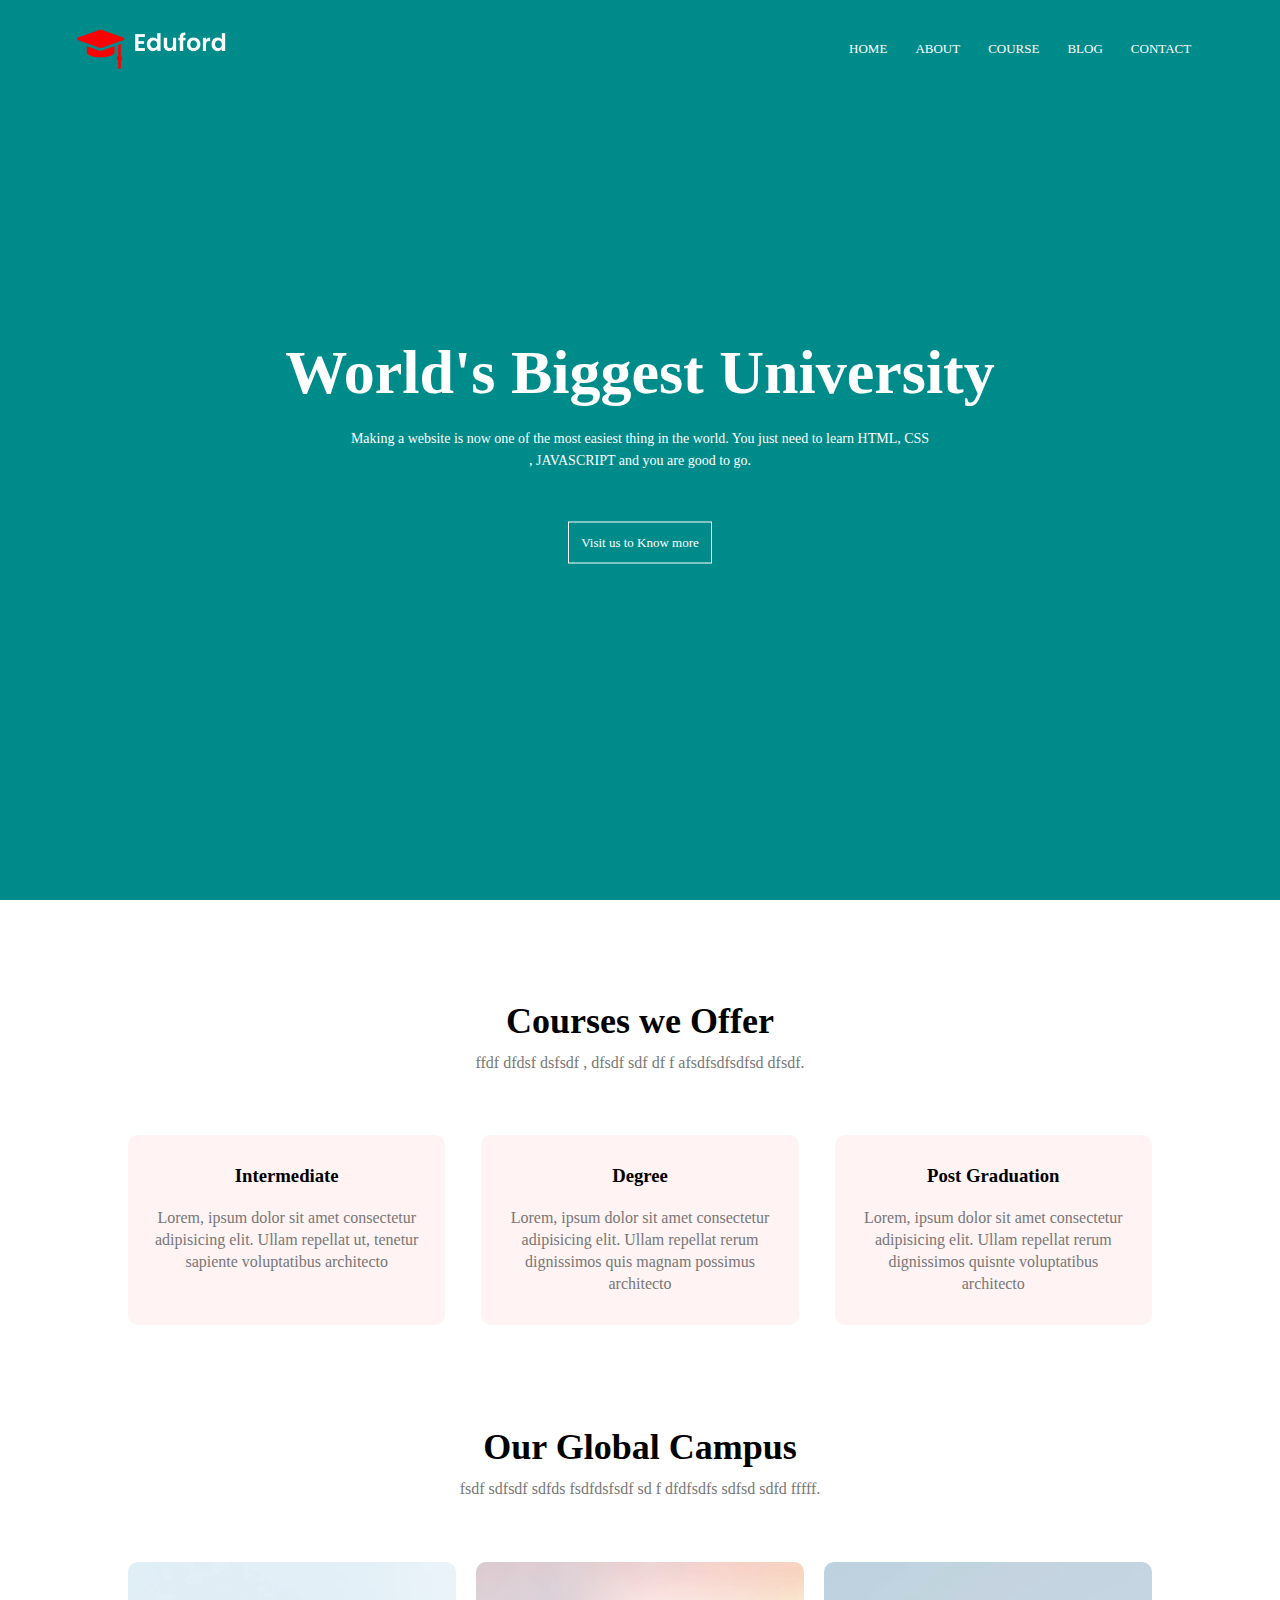
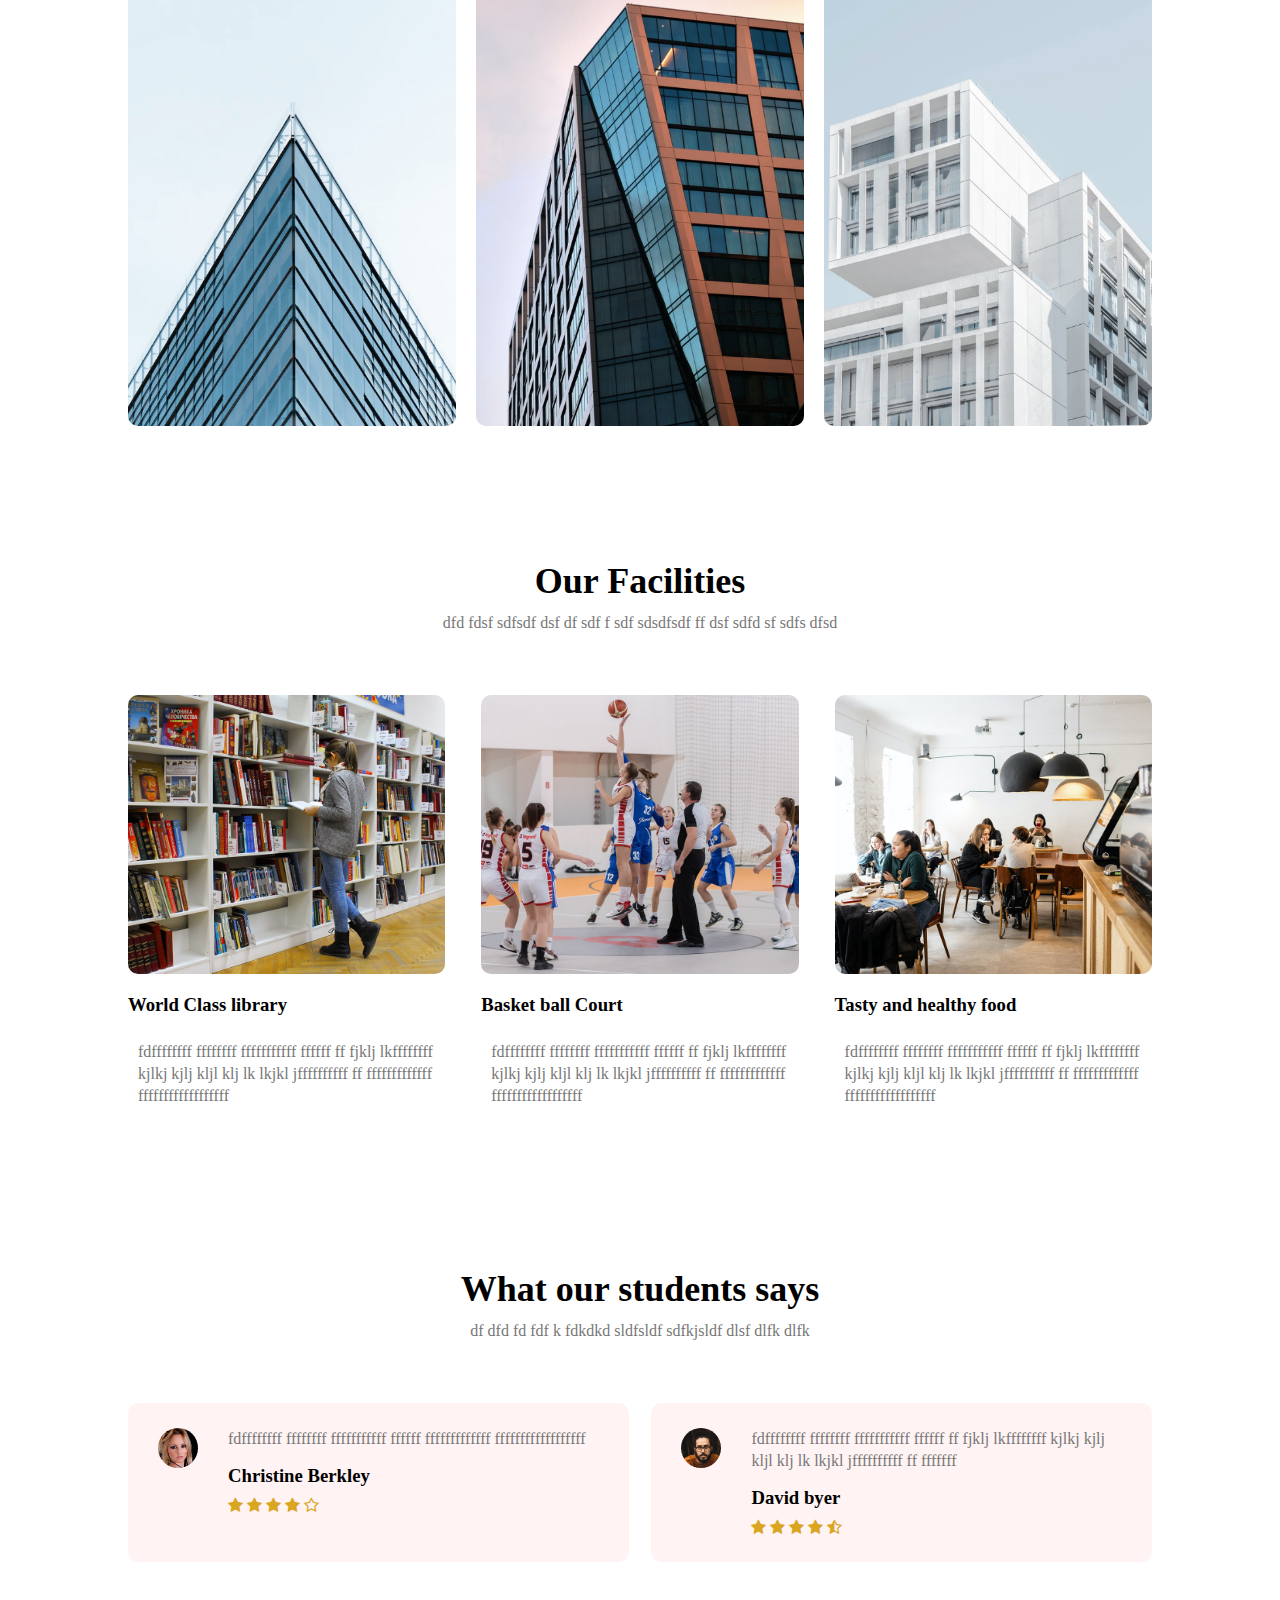
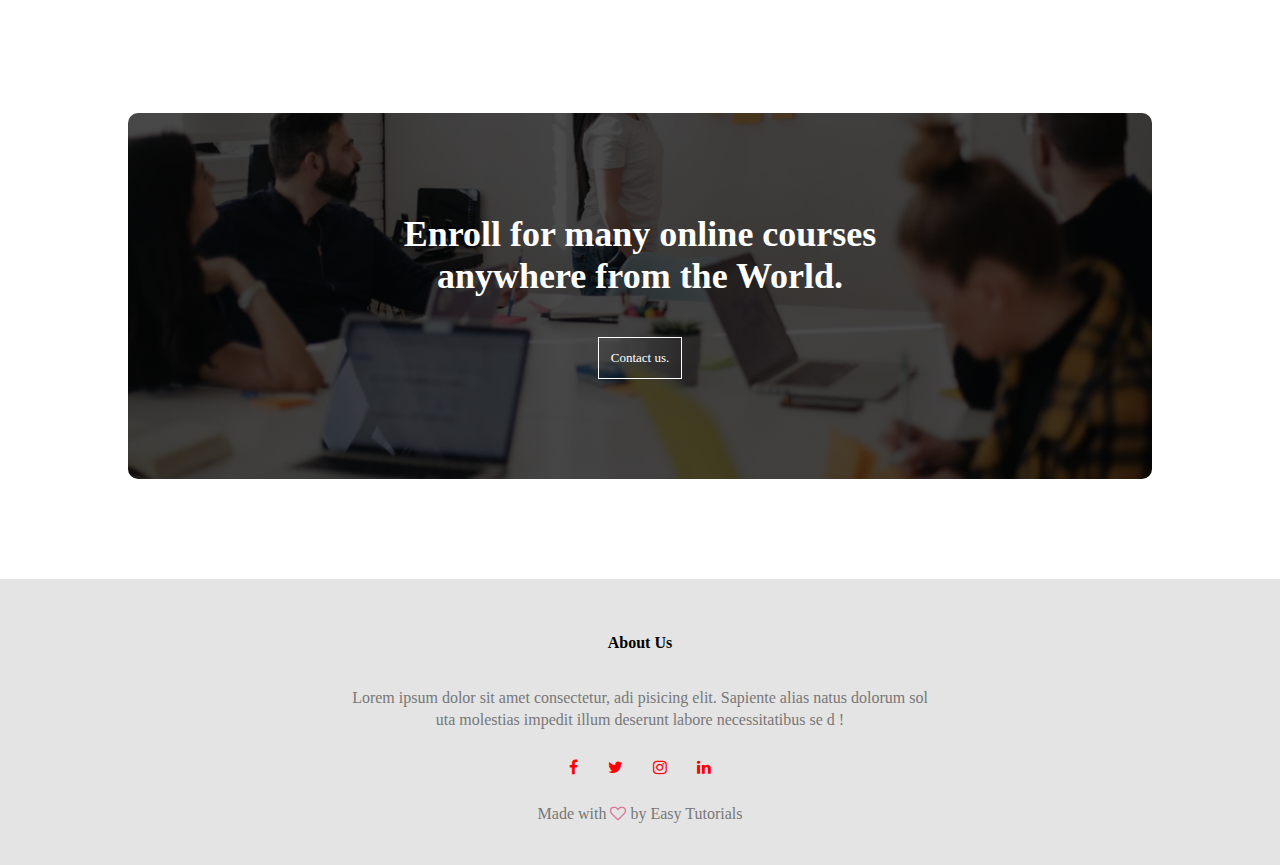
<file: index.html>
<!DOCTYPE html>
<html lang="en">
<head>
    <meta charset="UTF-8">
    <meta http-equiv="X-UA-Compatible" content="IE=edge">
    <meta name="viewport" content="width=device-width, initial-scale=1.0">
    <title>University website</title>
    <link rel="stylesheet" href="styles.css">
    
    <link rel="stylesheet" href="//maxcdn.bootstrapcdn.com/font-awesome/4.1.0/css/font-awesome.min.css">
</head>
<body>
    <section class="header">

        <nav class="nav ">
            <a href="#"><img src="img/logo.png" alt=""></a>
            <div class="nav-links" id="navLinks">
                <i class="fa fa-times" onclick="hidemenu()" ></i>
                <ul>
                    <li><a href="index.html">HOME</a></li>
                    <li><a href="about.html">ABOUT</a></li>
                    <li><a href="course.html">COURSE</a></li>
                    <li><a href="blog.html">BLOG</a></li>
                    <li><a href="content.html">CONTACT</a></li>
                </ul>
            </div>
            <i class="fa fa-bars" onclick="showmenu()"></i>
        </nav>
        
        <div class="text-box">
            <h1>World's Biggest University</h1>
            <p>Making a website is now one of the most easiest thing in the world. You just need to learn HTML, CSS <br>, JAVASCRIPT and you are good to go.</p>
            <a href="" class="hero-btn">Visit us to Know more</a>
        </div>

    </section>
   <!--course-->
   <section class="course">
     <h1>Courses we Offer</h1>
     <p>ffdf dfdsf dsfsdf , dfsdf sdf df f afsdfsdfsdfsd dfsdf.</p>

     <div class="row">
        <div class="course-col">
            <h3>Intermediate</h3>
            <p>Lorem, ipsum dolor sit amet consectetur adipisicing elit.
                 Ullam repellat  ut, tenetur sapiente voluptatibus architecto 
                
            </p>
        </div>

        <div class="course-col">
            <h3>Degree</h3>
            <p>Lorem, ipsum dolor sit amet consectetur adipisicing elit.
                 Ullam repellat rerum dignissimos quis magnam possimus architecto 
                
            </p>
        </div>

        <div class="course-col">
            <h3>Post Graduation</h3>
            <p>Lorem, ipsum dolor sit amet consectetur adipisicing elit.
                 Ullam repellat rerum dignissimos quisnte voluptatibus architecto 
               
            </p>
        </div>
     </div>
   </section>

   <!--Campus----------->
   <section class="campus">

    <h1>Our Global Campus</h1>
    <p>fsdf sdfsdf sdfds fsdfdsfsdf sd f dfdfsdfs sdfsd sdfd fffff.</p>

    <div class="row">
        <div class="campus-col">
            <img src="img/london.png" alt="">
            <div class="layer">
                <h3>LONDON</h3>
            </div>
        </div>

        <div class="campus-col">
            <img src="img/newyork.png" alt="">
            <div class="layer">
                <h3>NEW-YORK</h3>
            </div>
        </div>

        <div class="campus-col">
            <img src="img/washington.png" alt="">
            <div class="layer">
                <h3>WASHINGTON</h3>
            </div>
        </div>

    </div>

   </section>
   <section class="facilities">
    <h1>Our Facilities</h1>
    <p>dfd fdsf sdfsdf dsf df sdf f sdf sdsdfsdf ff dsf sdfd sf sdfs dfsd</p>
    <div class="row">
        <div class="facilities-col">

            <img src="img/library.png" alt="">
           <h3>World Class library</h3>
           <p>fdffffffff ffffffff fffffffffff ffffff
            ff fjklj lkffffffff kjlkj kjlj kljl klj lk lkjkl jffffffffff ff
            fffffffffffff ffffffffffffffffff </p>
        </div>

        <div class="facilities-col">
            <img src="img/basketball.png" alt="">
           <h3>Basket ball Court</h3>
           <p>fdffffffff ffffffff fffffffffff ffffff
            ff fjklj lkffffffff kjlkj kjlj kljl klj lk lkjkl jffffffffff ff
            fffffffffffff ffffffffffffffffff </p>
        </div>

        <div class="facilities-col">
            <img src="img/cafeteria.png" alt="">
           <h3>Tasty and healthy food</h3>
           <p>fdffffffff ffffffff fffffffffff ffffff
            ff fjklj lkffffffff kjlkj kjlj kljl klj lk lkjkl jffffffffff ff
            fffffffffffff ffffffffffffffffff </p>
        </div>
    </div>
  </section>

  <section class="testimonials">
    <h1>What our students says</h1>
    <p>df dfd fd fdf k fdkdkd sldfsldf sdfkjsldf dlsf dlfk dlfk</p>
    <div class="row">
        <div class="testimonial-col">

            <img src="img/user1.jpg" alt="">
            <div>
                <p>fdffffffff ffffffff fffffffffff ffffff
           
                    fffffffffffff ffffffffffffffffff </p>
                   
                    <h3>Christine Berkley</h3>
                    <i class="fa fa-star"></i>
                    <i class="fa fa-star"></i>
                    <i class="fa fa-star"></i>
                    <i class="fa fa-star"></i>
                    <i class="fa fa-star-o"></i>
            </div>
        </div>

        <div class="testimonial-col">
            <img src="img/user2.jpg" alt="">
            <div>
                <p>fdffffffff ffffffff fffffffffff ffffff
                    ff fjklj lkffffffff kjlkj kjlj kljl klj lk lkjkl jffffffffff ff
                    fffffff </p>
                    <h3>David byer </h3>
                    <i class="fa fa-star"></i>
                    <i class="fa fa-star"></i>
                    <i class="fa fa-star"></i>
                    <i class="fa fa-star"></i>
                    <i class="fa fa-star-half-o"></i>
            </div>
        </div>
        
    </div>
  </section>
  <section class="cta">
    <h1>Enroll for many online courses <br> anywhere from the World.</h1>
    <a class="hero-btn" href="">Contact us.</a>
  </section>

  <section class="footer">
    <h4>About Us</h4>
    <p>Lorem ipsum dolor sit amet consectetur, adi
        pisicing elit. Sapiente  alias natus dolorum sol <br>
        uta molestias impedit illum deserunt labore necessitatibus se
        d !</p>

    <div class="icons">
        <i class="fa fa-facebook"></i>
        <i class="fa fa-twitter"></i>
        <i class="fa fa-instagram"></i>
        <i class="fa fa-linkedin"></i>

    </div>
    <p>Made with <i class="fa fa-heart-o"></i> by Easy Tutorials </p>
 
  </section>
  



    
    <script>
        let navLinks = document.getElementById("navLinks");

        function hidemenu(){
            navLinks.style.right="-200px";
            
        }

        function showmenu(){
            navLinks.style.right="0";
        }
    </script>


</body>
</html>
</file>
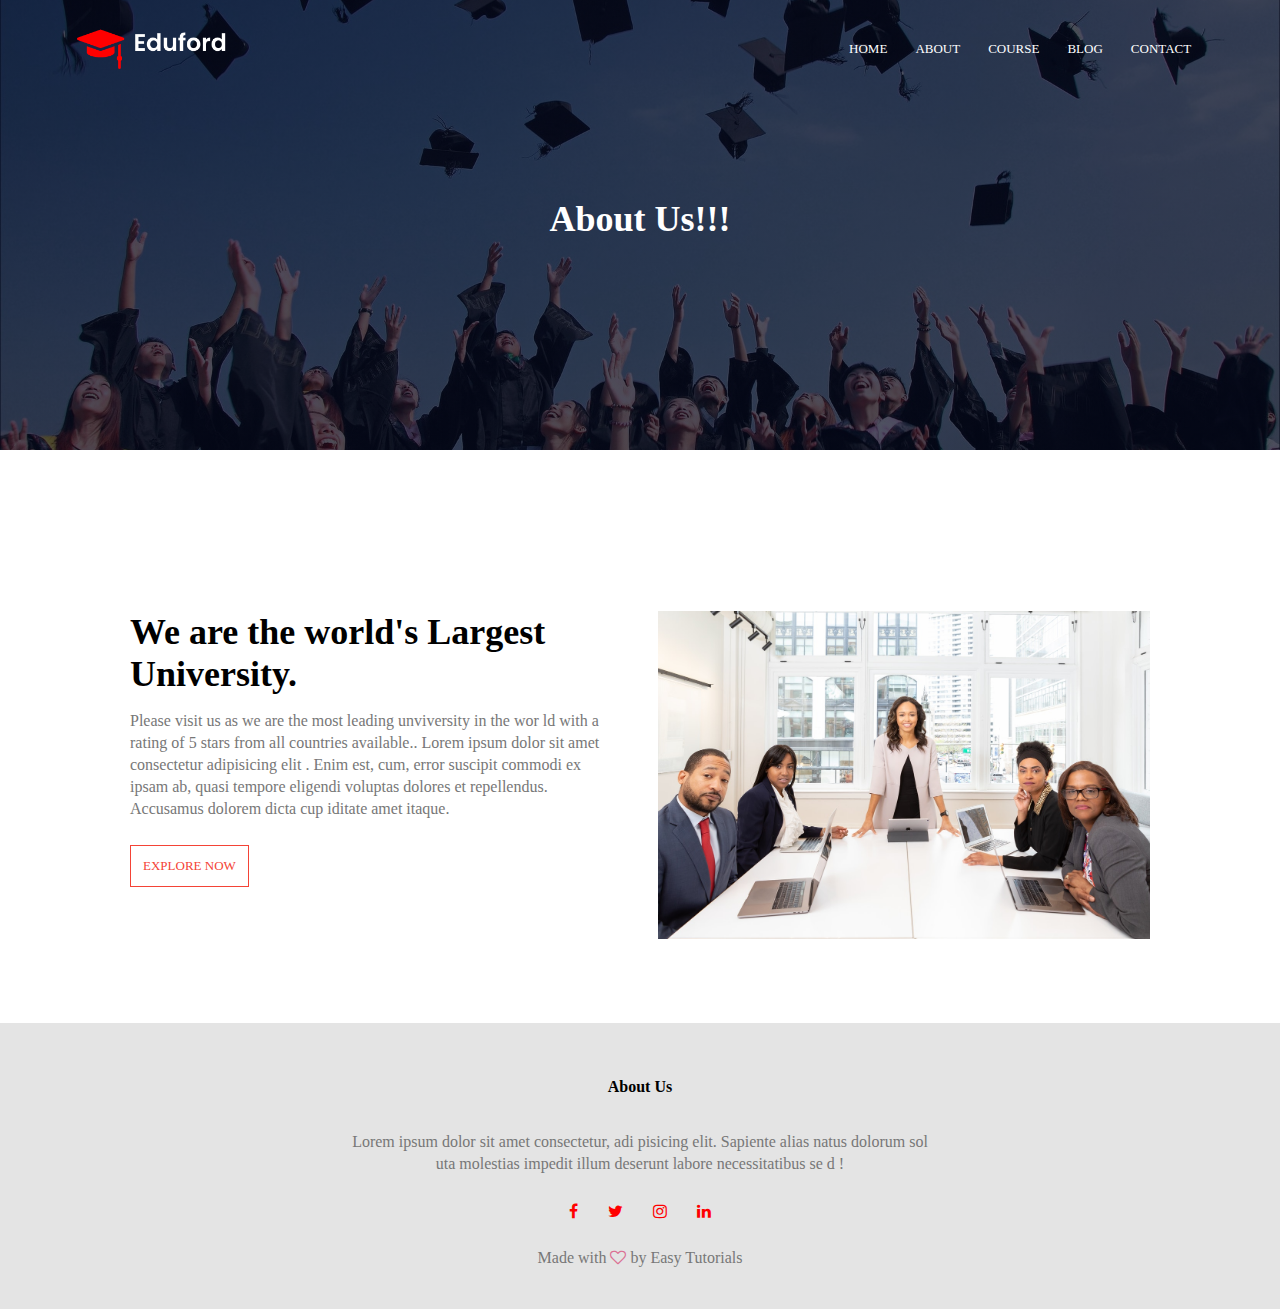
<file: about.html>
<!DOCTYPE html>
<html lang="en">
<head>
    <meta charset="UTF-8">
    <meta http-equiv="X-UA-Compatible" content="IE=edge">
    <meta name="viewport" content="width=device-width, initial-scale=1.0">
    <title>University website</title>
    <link rel="stylesheet" href="styles.css">
    
    <link rel="stylesheet" href="//maxcdn.bootstrapcdn.com/font-awesome/4.1.0/css/font-awesome.min.css">
</head>
<body>
    <section class="sub-header">

        <nav class="nav ">
            <a href="#"><img src="img/logo.png" alt=""></a>
            <div class="nav-links" id="navLinks">
                <i class="fa fa-times" onclick="hidemenu()" ></i>
                <ul>
                    <li><a href="index.html">HOME</a></li>
                    <li><a href="about.html">ABOUT</a></li>
                    <li><a href="course.html">COURSE</a></li>
                    <li><a href="blog.html">BLOG</a></li>
                    <li><a href="content.html">CONTACT</a></li>
                </ul>
            </div>
            <i class="fa fa-bars" onclick="showmenu()"></i>
        </nav>
        
     <h1>About Us!!!</h1>

    </section>

    <!-- about us content-->

    <section class="about-us">
        <div class="row">
            <div class="about-col">
                <h1>We are the world's Largest University.</h1>
                <p>Please visit us as we are the most leading unviversity in the wor
                    ld with a rating of 5 stars from all countries available.. 
                    Lorem ipsum dolor sit amet consectetur adipisicing elit
                    . Enim est, cum, error suscipit commodi ex ipsam ab, quasi tempore 
                    eligendi voluptas dolores et repellendus. Accusamus dolorem dicta cup
                    iditate amet itaque.
                </p>
                <a class="hero-btn red-btn" href="">EXPLORE NOW</a>
            </div>
            <div class="about-col">
                <img src="img/about.jpg" alt="">
            </div>

        </div>
    </section>


    
   

  <section class="footer">
    <h4>About Us</h4>
    <p>Lorem ipsum dolor sit amet consectetur, adi
        pisicing elit. Sapiente  alias natus dolorum sol <br>
        uta molestias impedit illum deserunt labore necessitatibus se
        d !</p>

    <div class="icons">
        <i class="fa fa-facebook"></i>
        <i class="fa fa-twitter"></i>
        <i class="fa fa-instagram"></i>
        <i class="fa fa-linkedin"></i>

    </div>
    <p>Made with <i class="fa fa-heart-o"></i> by Easy Tutorials </p>
 
  </section>
  



    
    <script>
        let navLinks = document.getElementById("navLinks");

        function hidemenu(){
            navLinks.style.right="-200px";
            
        }

        function showmenu(){
            navLinks.style.right="0";
        }
    </script>


</body>
</html>
</file>
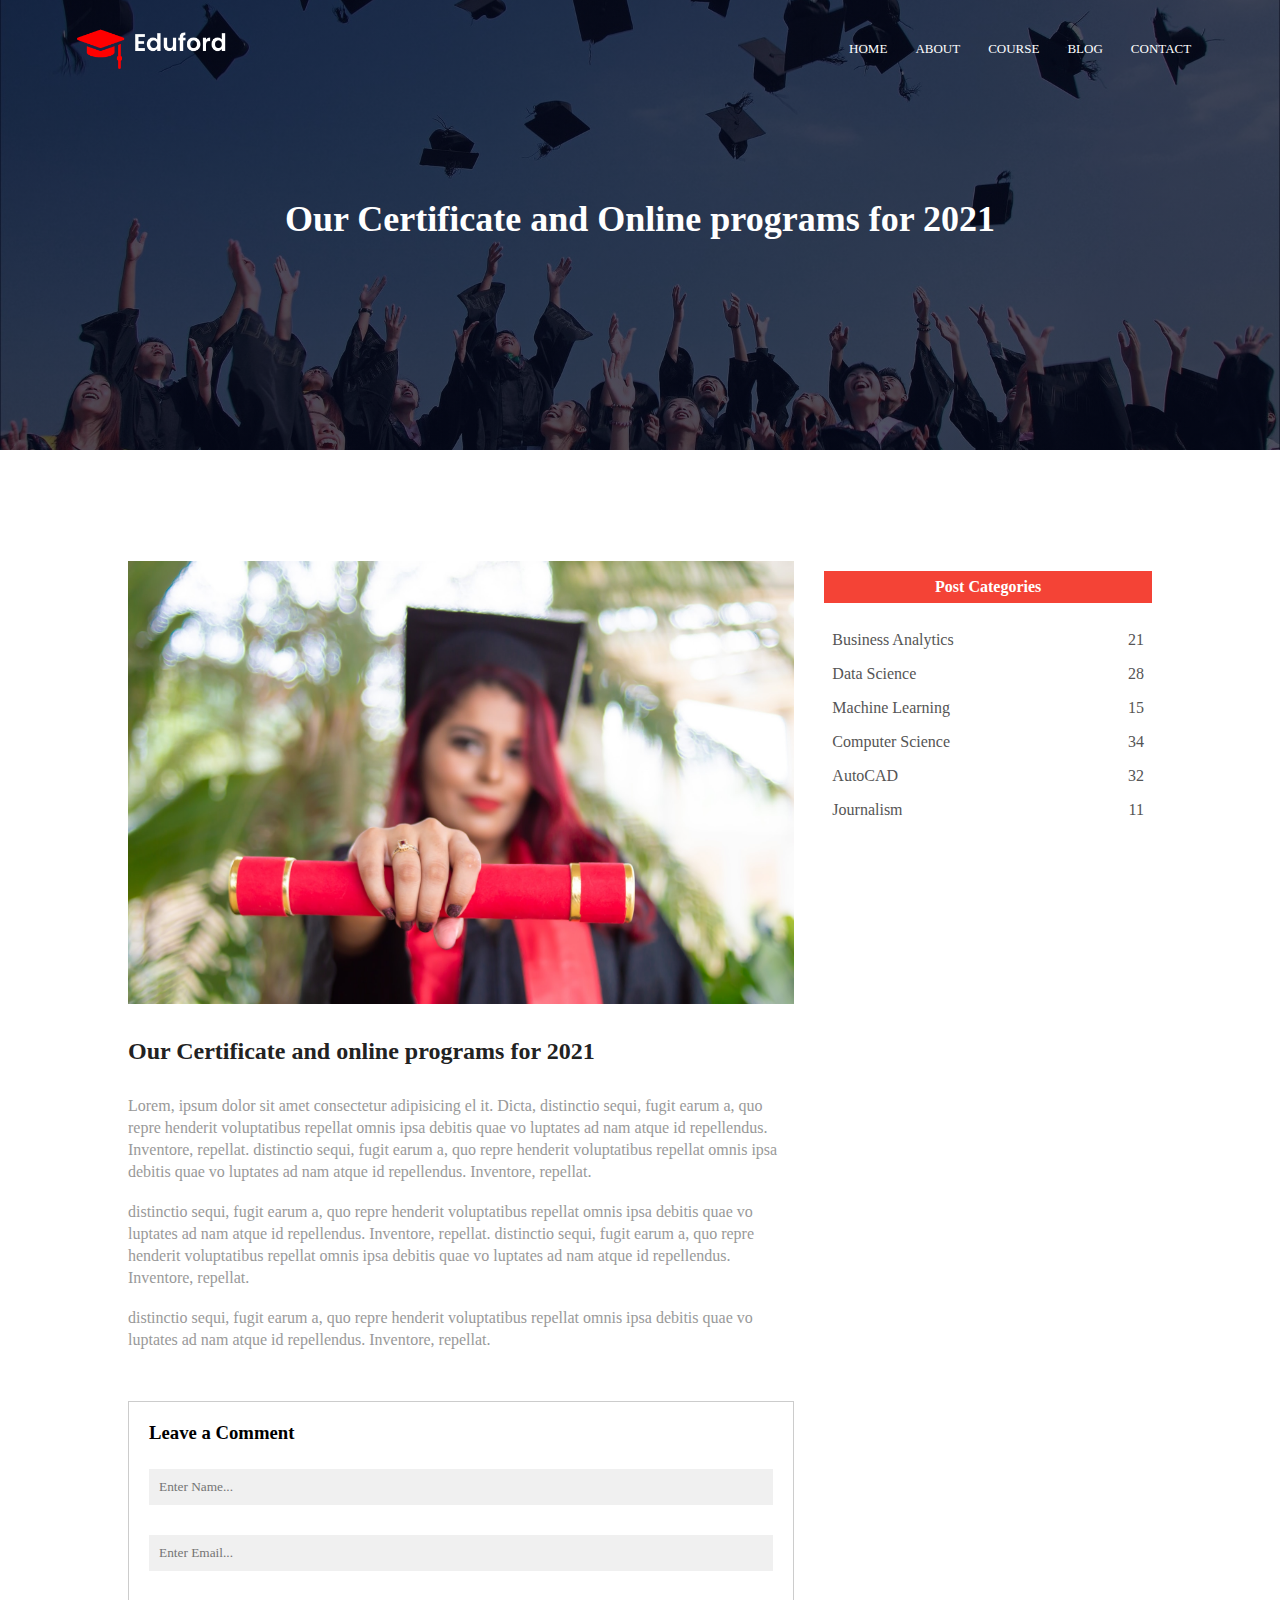
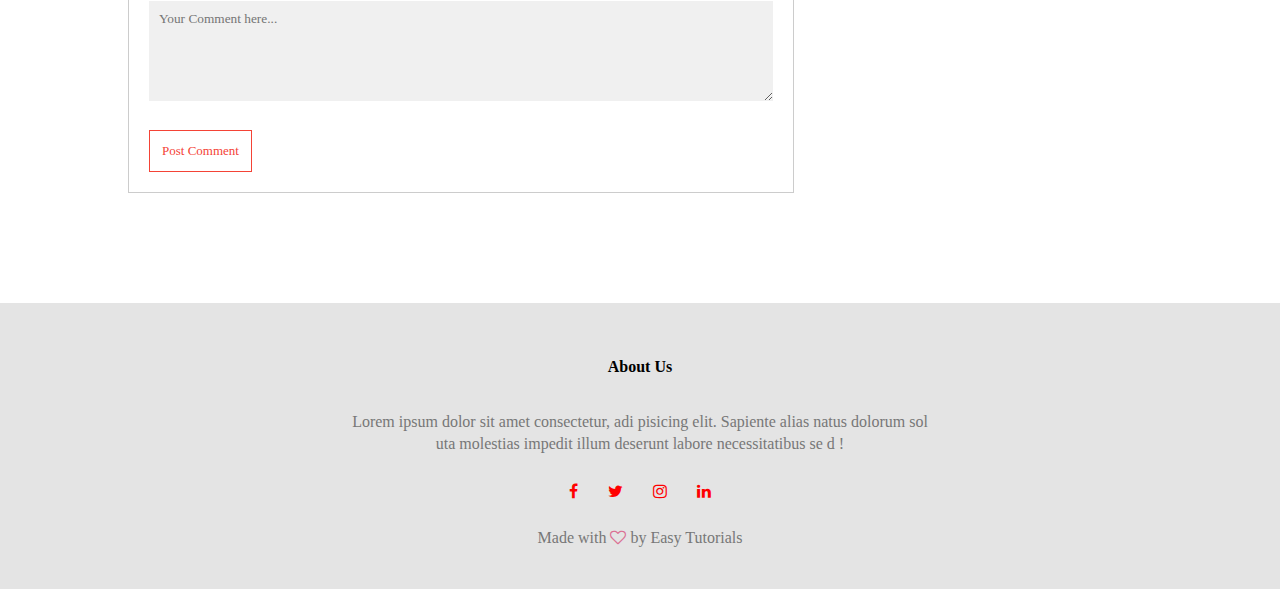
<file: blog.html>
<!DOCTYPE html>
<html lang="en">
<head>
    <meta charset="UTF-8">
    <meta http-equiv="X-UA-Compatible" content="IE=edge">
    <meta name="viewport" content="width=device-width, initial-scale=1.0">
    <title>University website</title>
    <link rel="stylesheet" href="styles.css">
    
    <link rel="stylesheet" href="//maxcdn.bootstrapcdn.com/font-awesome/4.1.0/css/font-awesome.min.css">
</head>
<body>
    <section class="sub-header">

        <nav class="nav ">
            <a href="#"><img src="img/logo.png" alt=""></a>
            <div class="nav-links" id="navLinks">
                <i class="fa fa-times" onclick="hidemenu()" ></i>
                <ul>
                    <li><a href="index.html">HOME</a></li>
                    <li><a href="about.html">ABOUT</a></li>
                    <li><a href="course.html">COURSE</a></li>
                    <li><a href="blog.html">BLOG</a></li>
                    <li><a href="content.html">CONTACT</a></li>
                </ul>
            </div>
            <i class="fa fa-bars" onclick="showmenu()"></i>
        </nav>
        
     <h1>Our Certificate and Online programs for 2021</h1>

    </section>

    <section class="blog-content">
        <div class="row">
            <div class="blog-left">
                <img src="img/certificate.jpg" alt="">
                <h2>Our Certificate and online programs for 2021</h2>
                <p>Lorem, ipsum dolor sit amet consectetur adipisicing el
                    it. Dicta, distinctio sequi, fugit earum a, quo repre
                    henderit voluptatibus repellat omnis ipsa debitis quae vo
                    luptates ad nam atque id repellendus. Inventore, repellat.
                    distinctio sequi, fugit earum a, quo repre
                    henderit voluptatibus repellat omnis ipsa debitis quae vo
                    luptates ad nam atque id repellendus. Inventore, repellat.</p>
                    <br>
                    <p>
                        distinctio sequi, fugit earum a, quo repre
                    henderit voluptatibus repellat omnis ipsa debitis quae vo
                    luptates ad nam atque id repellendus. Inventore, repellat.
                    distinctio sequi, fugit earum a, quo repre
                    henderit voluptatibus repellat omnis ipsa debitis quae vo
                    luptates ad nam atque id repellendus. Inventore, repellat.
                    </p>
                    <br>
                    <p>
                        distinctio sequi, fugit earum a, quo repre
                    henderit voluptatibus repellat omnis ipsa debitis quae vo
                    luptates ad nam atque id repellendus. Inventore, repellat.
                    </p>



                    <div class="comment-box">
                        <h3>Leave a Comment</h3>
                        <form class="comment-form">
                            <input type="text" placeholder="Enter Name...">
                            <input type="email" placeholder="Enter Email...">
                            <textarea  rows="5" placeholder="Your Comment here..."></textarea>
                            <button type="submit" class="hero-btn red-btn"> Post Comment</button>
                        </form>
                    </div>
            </div>
            <div class="blog-right">
                <h3>Post Categories</h3>
                <div>
                    <span>Business Analytics</span>
                    <span>21</span>
                </div>
                <div>
                    <span>Data Science</span>
                    <span>28</span>
                </div>
                <div>
                    <span>Machine Learning</span>
                    <span>15</span>
                </div>
                <div>
                    <span>Computer Science</span>
                    <span>34</span>
                </div>
                <div>
                    <span>AutoCAD</span>
                    <span>32</span>
                </div>
                <div>
                    <span>Journalism</span>
                    <span>11</span>
                </div>
            </div>
        
        
        </div>
    </section>


   




  <section class="footer">
    <h4>About Us</h4>
    <p>Lorem ipsum dolor sit amet consectetur, adi
        pisicing elit. Sapiente  alias natus dolorum sol <br>
        uta molestias impedit illum deserunt labore necessitatibus se
        d !</p>

    <div class="icons">
        <i class="fa fa-facebook"></i>
        <i class="fa fa-twitter"></i>
        <i class="fa fa-instagram"></i>
        <i class="fa fa-linkedin"></i>

    </div>
    <p>Made with <i class="fa fa-heart-o"></i> by Easy Tutorials </p>
 
  </section>
  



    
    <script>
        let navLinks = document.getElementById("navLinks");

        function hidemenu(){
            navLinks.style.right="-200px";
            
        }

        function showmenu(){
            navLinks.style.right="0";
        }
    </script>


</body>
</html>
</file>
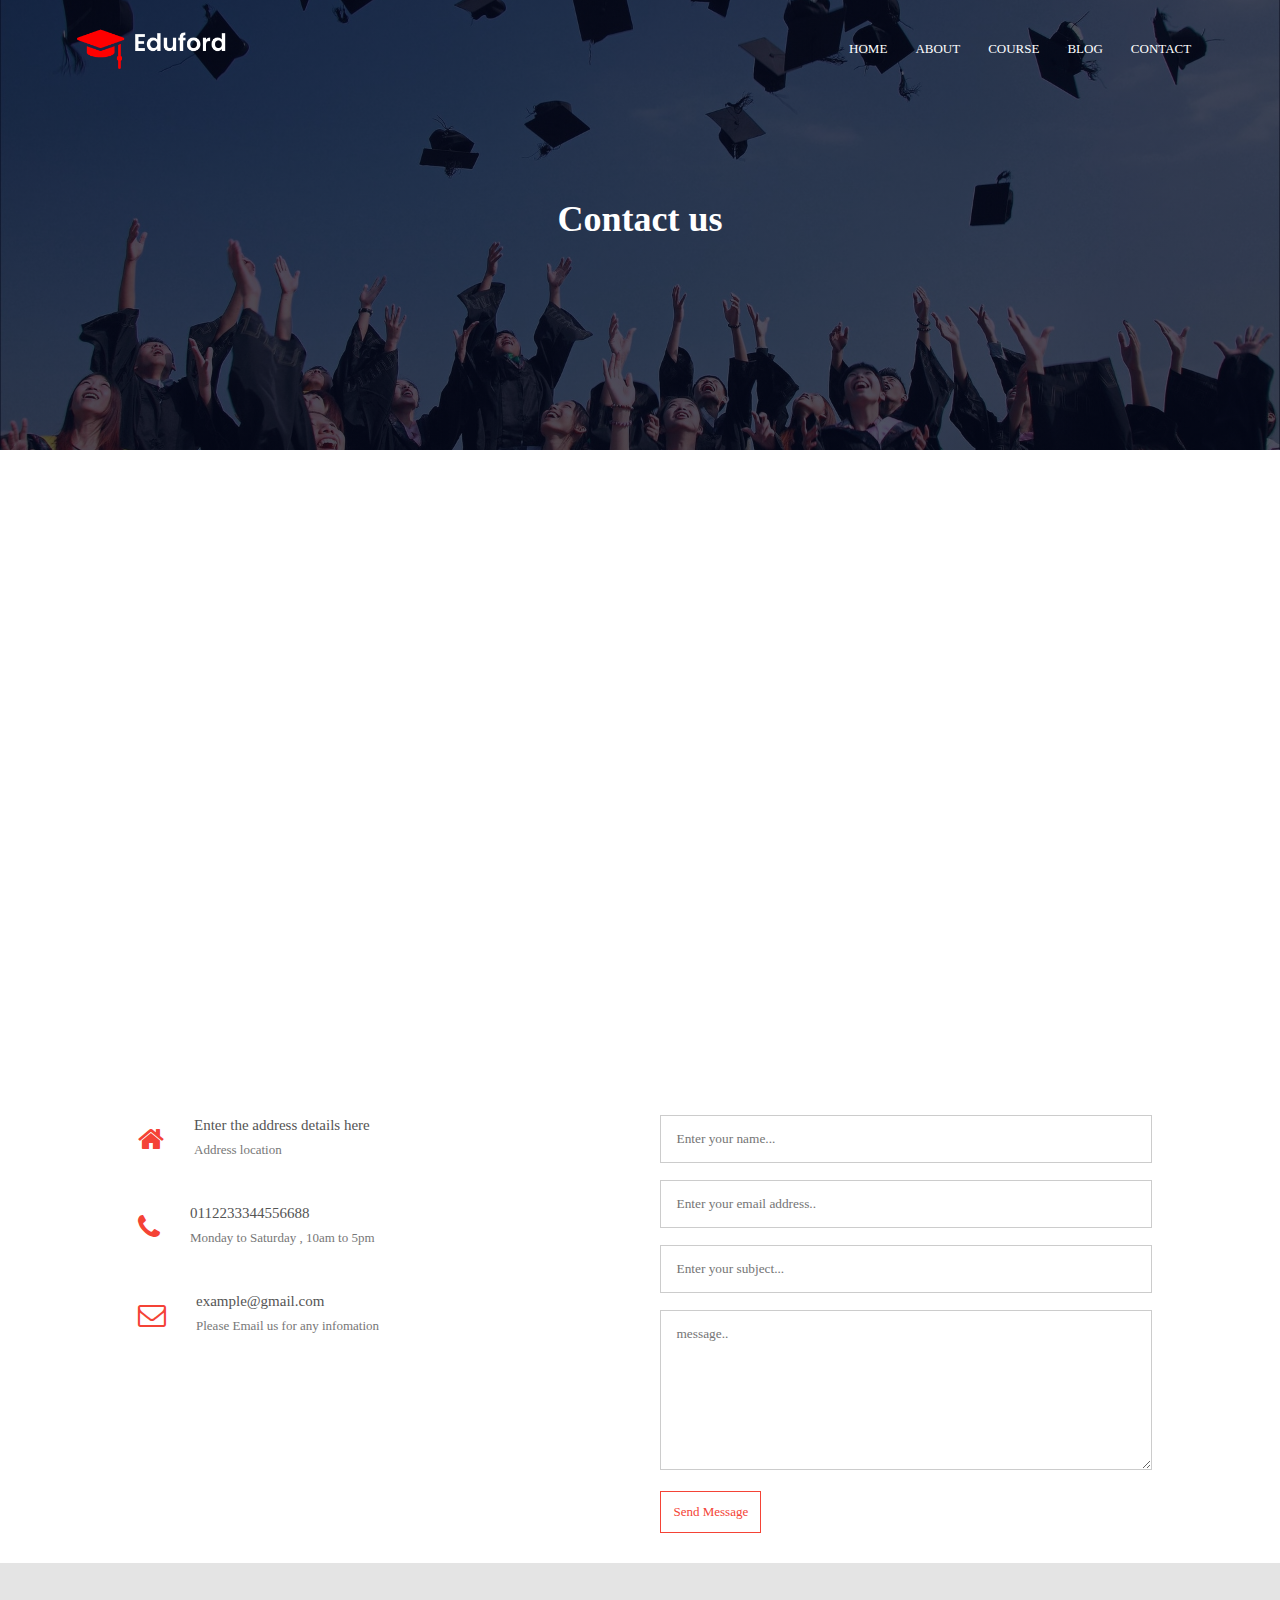
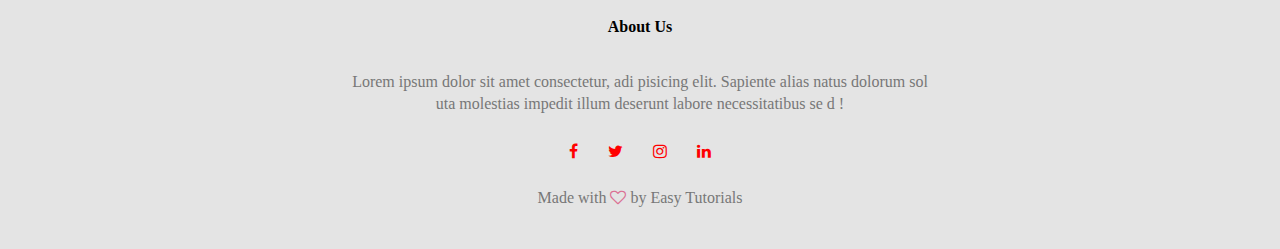
<file: content.html>
<!DOCTYPE html>
<html lang="en">
<head>
    <meta charset="UTF-8">
    <meta http-equiv="X-UA-Compatible" content="IE=edge">
    <meta name="viewport" content="width=device-width, initial-scale=1.0">
    <title>University website</title>
    <link rel="stylesheet" href="styles.css">
    
    <link rel="stylesheet" href="//maxcdn.bootstrapcdn.com/font-awesome/4.1.0/css/font-awesome.min.css">
</head>
<body>
    <section class="sub-header">

        <nav class="nav ">
            <a href="#"><img src="img/logo.png" alt=""></a>
            <div class="nav-links" id="navLinks">
                <i class="fa fa-times" onclick="hidemenu()" ></i>
                <ul>
                    <li><a href="index.html">HOME</a></li>
                    <li><a href="about.html">ABOUT</a></li>
                    <li><a href="course.html">COURSE</a></li>
                    <li><a href="blog.html">BLOG</a></li>
                    <li><a href="content.html">CONTACT</a></li>
                </ul>
            </div>
            <i class="fa fa-bars" onclick="showmenu()"></i>
        </nav>
        
     <h1>Contact us</h1>

    </section>

    <!-- about us content-->
    <section class="location">
        <iframe src="https://www.google.com/maps/embed?pb=!1m18!1m12!1m3!1d4047218.2277947073!2d78.46097776275678!3d7.857177846603839!2m3!1f0!2f0!3f0!3m2!1i1024!2i768!4f13.1!3m3!1m2!1s0x3ae2593cf65a1e9d%3A0xe13da4b400e2d38c!2sSri%20Lanka!5e0!3m2!1sen!2slk!4v1663746342178!5m2!1sen!2slk" width="600" height="450" style="border:0;" allowfullscreen="" loading="lazy"
         referrerpolicy="no-referrer-when-downgrade"></iframe>
    </section>
    <section class="contact-us">
        <div class="row">
            <div class="contact-col">
                <div>
                    <i class="fa fa-home"></i>
                    <span>
                        <h5>Enter the address details here</h5>
                        <p>Address location</p>
                    </span>
                </div>
                <div>
                    <i class="fa fa-phone"></i>
                    <span>
                        <h5>0112233344556688</h5>
                        <p>Monday to Saturday , 10am to 5pm</p>
                    </span>
                </div>
                <div>
                    <i class="fa fa-envelope-o"></i>
                    <span>
                        <h5>example@gmail.com</h5>
                        <p>Please Email us for any infomation</p>
                    </span>
                </div>
            </div>
            <div class="contact-col">
                <form action="">
                    <input type="text" placeholder="Enter your name..." required>
                    <input type="email" placeholder="Enter your email address.." required>
                    <input type="text" placeholder="Enter your subject..." required>
                    <textarea  rows="8" placeholder="message.." required></textarea>
                    <button type="submit" class="hero-btn red-btn"> Send Message</button>

                </form>
            </div>
        </div>
    </section>

  

    
   

  <section class="footer">
    <h4>About Us</h4>
    <p>Lorem ipsum dolor sit amet consectetur, adi
        pisicing elit. Sapiente  alias natus dolorum sol <br>
        uta molestias impedit illum deserunt labore necessitatibus se
        d !</p>

    <div class="icons">
        <i class="fa fa-facebook"></i>
        <i class="fa fa-twitter"></i>
        <i class="fa fa-instagram"></i>
        <i class="fa fa-linkedin"></i>

    </div>
    <p>Made with <i class="fa fa-heart-o"></i> by Easy Tutorials </p>
 
  </section>




    
    <script>
        let navLinks = document.getElementById("navLinks");

        function hidemenu(){
            navLinks.style.right="-200px";
            
        }

        function showmenu(){
            navLinks.style.right="0";
        }
    </script>


</body>
</html>
</file>
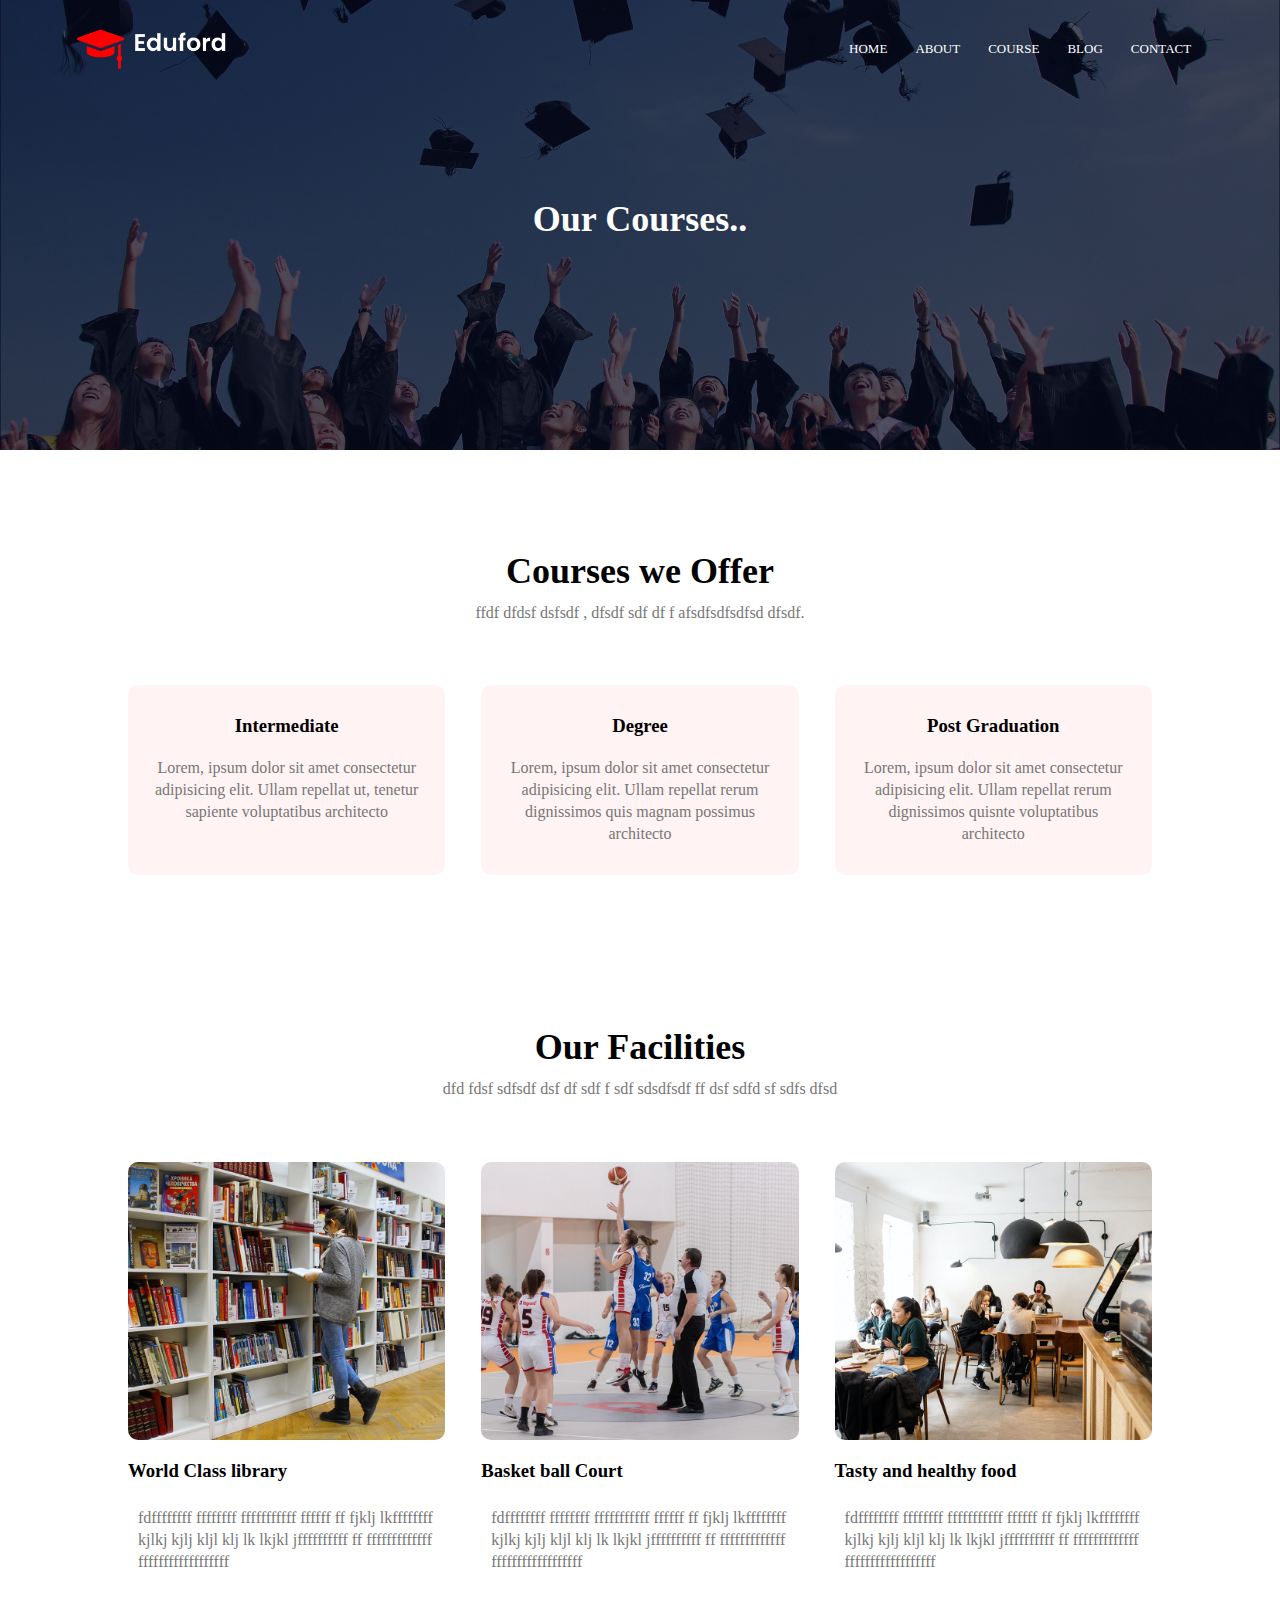
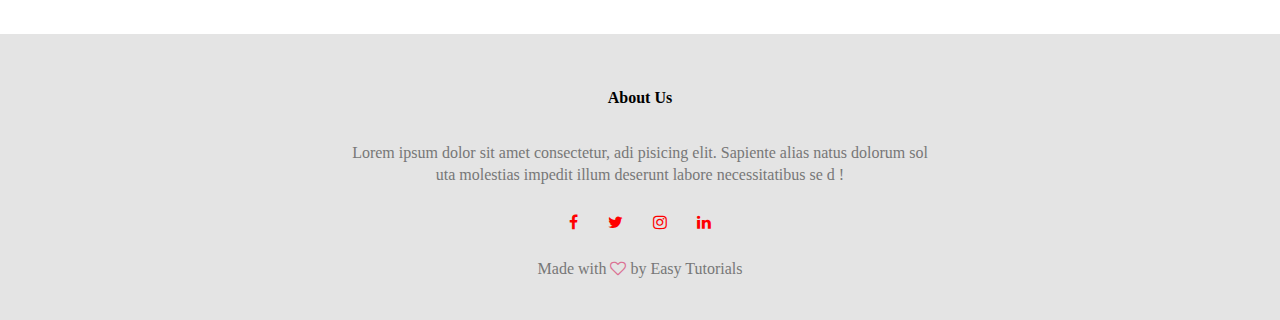
<file: course.html>
<!DOCTYPE html>
<html lang="en">
<head>
    <meta charset="UTF-8">
    <meta http-equiv="X-UA-Compatible" content="IE=edge">
    <meta name="viewport" content="width=device-width, initial-scale=1.0">
    <title>University website</title>
    <link rel="stylesheet" href="styles.css">
    
    <link rel="stylesheet" href="//maxcdn.bootstrapcdn.com/font-awesome/4.1.0/css/font-awesome.min.css">
</head>
<body>
    <section class="sub-header">

        <nav class="nav ">
            <a href="#"><img src="img/logo.png" alt=""></a>
            <div class="nav-links" id="navLinks">
                <i class="fa fa-times" onclick="hidemenu()" ></i>
                <ul>
                    <li><a href="index.html">HOME</a></li>
                    <li><a href="about.html">ABOUT</a></li>
                    <li><a href="course.html">COURSE</a></li>
                    <li><a href="blog.html">BLOG</a></li>
                    <li><a href="content.html">CONTACT</a></li>
                </ul>
            </div>
            <i class="fa fa-bars" onclick="showmenu()"></i>
        </nav>
        
     <h1>Our Courses..</h1>

    </section>

    <section class="course">
        <h1>Courses we Offer</h1>
        <p>ffdf dfdsf dsfsdf , dfsdf sdf df f afsdfsdfsdfsd dfsdf.</p>
   
        <div class="row">
           <div class="course-col">
               <h3>Intermediate</h3>
               <p>Lorem, ipsum dolor sit amet consectetur adipisicing elit.
                    Ullam repellat  ut, tenetur sapiente voluptatibus architecto 
                   
               </p>
           </div>
   
           <div class="course-col">
               <h3>Degree</h3>
               <p>Lorem, ipsum dolor sit amet consectetur adipisicing elit.
                    Ullam repellat rerum dignissimos quis magnam possimus architecto 
                   
               </p>
           </div>
   
           <div class="course-col">
               <h3>Post Graduation</h3>
               <p>Lorem, ipsum dolor sit amet consectetur adipisicing elit.
                    Ullam repellat rerum dignissimos quisnte voluptatibus architecto 
                  
               </p>
           </div>
        </div>
      </section>

      <section class="facilities">
        <h1>Our Facilities</h1>
        <p>dfd fdsf sdfsdf dsf df sdf f sdf sdsdfsdf ff dsf sdfd sf sdfs dfsd</p>
        <div class="row">
            <div class="facilities-col">
    
                <img src="img/library.png" alt="">
               <h3>World Class library</h3>
               <p>fdffffffff ffffffff fffffffffff ffffff
                ff fjklj lkffffffff kjlkj kjlj kljl klj lk lkjkl jffffffffff ff
                fffffffffffff ffffffffffffffffff </p>
            </div>
    
            <div class="facilities-col">
                <img src="img/basketball.png" alt="">
               <h3>Basket ball Court</h3>
               <p>fdffffffff ffffffff fffffffffff ffffff
                ff fjklj lkffffffff kjlkj kjlj kljl klj lk lkjkl jffffffffff ff
                fffffffffffff ffffffffffffffffff </p>
            </div>
    
            <div class="facilities-col">
                <img src="img/cafeteria.png" alt="">
               <h3>Tasty and healthy food</h3>
               <p>fdffffffff ffffffff fffffffffff ffffff
                ff fjklj lkffffffff kjlkj kjlj kljl klj lk lkjkl jffffffffff ff
                fffffffffffff ffffffffffffffffff </p>
            </div>
        </div>
      </section>

   



    
   

  <section class="footer">
    <h4>About Us</h4>
    <p>Lorem ipsum dolor sit amet consectetur, adi
        pisicing elit. Sapiente  alias natus dolorum sol <br>
        uta molestias impedit illum deserunt labore necessitatibus se
        d !</p>

    <div class="icons">
        <i class="fa fa-facebook"></i>
        <i class="fa fa-twitter"></i>
        <i class="fa fa-instagram"></i>
        <i class="fa fa-linkedin"></i>

    </div>
    <p>Made with <i class="fa fa-heart-o"></i> by Easy Tutorials </p>
 
  </section>
  



    
    <script>
        let navLinks = document.getElementById("navLinks");

        function hidemenu(){
            navLinks.style.right="-200px";
            
        }

        function showmenu(){
            navLinks.style.right="0";
        }
    </script>


</body>
</html>
</file>
<file: styles.css>
*{
    margin: 0;
    padding: 0;
    font-family:Cambria;
    
}
.header{
    min-height: 100vh;
    width: 100%;
    background-color: darkcyan;
    background-size: cover;
    background-position: center; 
    position: relative;
   

}
.nav{
    display: flex;
    padding: 2% 6%;
    justify-content:space-between;
    align-items: center;

}
.nav img{
    width: 150px;

}
.nav-links{
    flex: 1;
    text-align: right;

}
.nav-links ul li{
    list-style: none;
    display: inline-block;
    padding: 8px 12px;
    position: relative;
}
.nav-links ul li a{
    color: white;
    text-decoration: none;
    font-size: 13px;
}
.nav-links ul li::after{
    content: "";
    width: 0%;
    height: 2px;
    background-color: #f44336;
    display: block;
    margin: auto;
    transition: 0.5s;
}

.nav-links ul li:hover::after{
    width: 100%;
}
.text-box{
    width: 90%;
    color: white;
    position: absolute;
    top: 50%;
    left: 50%;
    text-align: center;
    transform: translate(-50%,-50%);

}
.text-box h1{
    font-size: 62px;

}
.text-box p{

    margin: 10px 0 40px;
    font-size: 14px;
    color: white;

}
.hero-btn{

    display: inline-block;
    text-decoration:none;
    color:white;
    border: 1px solid white;
    padding: 12px;
    font-size:13px;
    background:transparent;
    position:relative;
    cursor:pointer;
}

.hero-btn:hover{
    border:1px solid #f44336;
    background-color:#f44336;
    transition:1s;
}
nav .fa {
    display: none;
}
@media(max-width:700px){
    .text-box h1{
        font-size: 22px;
    
    }
    .nav-links ul li{
        display: block;
    }
    .nav-links {
        position:fixed;
        background:#f44336;
        height:100vh;
        width:200px;
        top:0;
        right:-200px;
        text-align:left;
        z-index:2;
        transition: 1s;
    }
    nav .fa {
        display: block;
        color:white;
        margin:10px;
        font-size:22px;
        cursor:pointer;
    }

    .nav-links ul{
        padding: 30px;
        
    }
    .row{
        flex-direction:column
    }


}
 
.course{

    width: 80%;
    margin: auto; /* Margin auto makes the div or the section center */
    text-align: center;
    padding-top:100px;
}
h1{
    font-size:36px;
    font-weight:600;

}
p{
    color:#777;
    font-weight:300;
    line-height:22px;
    padding:10px;
}

.row{
    margin-top:5%;
    display: flex;
    justify-content:space-between;
}

.course-col{
    flex-basis:31%;
    background-color:#fff3f3;
    border-radius:10px;
    margin-bottom:5%;
    padding:20px 12px;
    box-sizing:border-box;

}
h3{
    text-align:center;
    font-weight: 600;
    margin:10px 0;
}

.course-col:hover{
    box-shadow:0 0 20px 0px rgba(0, 0, 0, 0.4);
    transition: 0.5s;
}
.campus{
    width:80%;
    margin:auto;
    text-align:center;
    padding-top:50px;
}
.campus-col{
    flex-basis:32%;
    border-radius: 30px;
    margin-bottom: 30px;
    position: relative;

}
.campus-col img{
    width:100%;
    border-radius: 10px;

}
.layer{
   
    height:100%;
    width:100%;
    position: absolute;
    top: 0;
    left: 0;
    transition:0.5s;
}
.layer:hover{
    background: rgba(226,0,0,0.7);
}
.layer h3{
    width: 100%;
    font-weight: 500;
    color: whitesmoke;
    font-size: 26px;
    bottom: 0;
    left: 50%;
    transform: translateX(-50%);
    position: absolute;
    opacity: 0;
    transition: 0.5s;
}
.layer:hover h3{
    bottom: 49%;
    opacity: 1;
}
.facilities{
    width: 80%;
    margin: auto;
    text-align: center;
    padding-top: 100px;
}
.facilities-col{
    flex-basis: 31%;
    border-radius:10px;
    margin-bottom:5%;
    text-align:left;
}
.facilities-col img{
    width: 100%;
    border-radius: 10px;
}
.facilities-col h3{
    margin-top:16px;
    margin-bottom:15px;
    text-align:left;
}
.testimonials{
    width: 80%;
    margin: auto;
    padding-top: 100px;
    text-align: center;
}
.testimonial-col{
    flex-basis: 44%;
    border-radius:10px;
    margin-bottom:5%;
    text-align:left;
    background:#fff3f3;
    padding:25px;
    cursor: pointer;
    display: flex;

}
.testimonial-col img{
    height: 40px;
    margin-left: 5px;
    margin-right: 30px;
    border-radius:50%;

}
.testimonial-col p{
    padding: 0;
}
.testimonial-col h3{
    margin-top: 15px;
    text-align:left;

}
.testimonial-col .fa{
    color: goldenrod;
}
@media(max-width:700px){
    .testimonial-col img{
     
        margin-left: 0px;
        margin-right: 15px;
    
    
    }
}
.cta{
    margin: 100px auto;
    width: 80%;
    background-image: linear-gradient(rgba(0,0,0,0.7),rgba(0,0,0,0.7)),url(img/banner2.jpg);
    background-position: center;
    background-size:cover;
    border-radius:10px;
    text-align:center;
    padding: 100px 0;
    
}
.cta h1{
    color:white;
    margin-bottom:40px;
    padding:0;
}

.footer{
    width:100%;
    text-align:center;
    padding:30px 0;
    background-color:rgb(228, 228, 228);

}
.footer h4 {
    margin-bottom:25px;
    margin-top: 25px;
    font-weight:600;
}
.icons .fa{
    color:red;
    margin: 0 13px;
    cursor: pointer;
    padding: 18px 0 ;
}
.fa-heart-o{
    color: palevioletred;
}

/*about us page*/

.sub-header{
    height: 50vh;
    width: 100%;
    background-image: linear-gradient(rgba(4,9,30,0.7),rgba(4,9,30,0.7)),url(img/background.jpg);
    background-position: center;
    background-size:cover;
    text-align:center;
    color:white;

}   
.sub-header h1{
    margin-top:100px;

}

.about-us{
    width:80%;
    margin:auto;
    padding-top:80px;
    padding-bottom:50px;

}
.about-col{
    flex-basis:48%;
    padding:30px 2px;

}
.about-col img{
    width:100%;

}
.about-col h1{
    padding:0;
}
.about-col p{
    padding:15px 0 25px;
}
.red-btn {
    border: 1px solid #f44336;
    background:transparent;
    color:#f44336;
}
.red-btn:hover{
    color:#fff;
}
.blog-content{
    width: 80%;
    margin: auto;
    padding: 60px 0;
}
.blog-left{
    flex-basis:65%;
}
.blog-left img{
    width:100%;

}
.blog-left h2{
    color:#222;
    font-weight:600;
    margin: 30px 0;
}
.blog-left p{
    color:#999;
    padding:0;
}

.blog-right{
    flex-basis:32%;

}
.blog-right h3{
    background:#f44336;
    color:white;
    padding:7px;
    font-size:16px;
    margin-bottom:20px;
}
.blog-right div{
    display:flex;
    align-items:center;
    justify-content:space-between;
    color:#555;
    padding:8px;
    box-sizing:border-box;
}
.comment-box{
    border: 1px solid #ccc;
    margin: 50px 0;
    padding: 10px 20px;

}
.comment-box h3{
    text-align:left;

}
.comment-form input, .comment-form textarea{
    width: 100%;
    padding:10px;
    margin:15px 0;
    box-sizing: border-box;
    border:none;
    outline: none;
    background:#f0f0f0;

}
.comment-form button{
    margin:10px 0;
}
.location{
    width:80%;
    margin:auto;
    padding:80px 0;
}
.location iframe{
    width:100%;
}
.contact-us{
    width: 80%;
    margin: auto;
}
.contact-col{
    flex-basis:48%;
    margin-bottom:30px;
   
}
.contact-col div{
    display: flex;
    align-items: center;
    margin-bottom: 40px;
}
.contact-col div .fa{
    font-size: 28px;
    color: #f44336;
    margin: 10px;
    margin-right: 30px;
}
.contact-col div p{
    padding: 0;
    font-size: 13px;
    
}
.contact-col div h5{
    font-size: 15px;
    margin-bottom: 5px;
    color: #555;
    font-weight: 400;
}
.contact-col input, .contact-col textarea{
    width:100%;
    padding: 15px;
    margin-bottom: 17px;
    outline: none;
    border: 1px solid #ccc;
    box-sizing: border-box;

}
</file>
